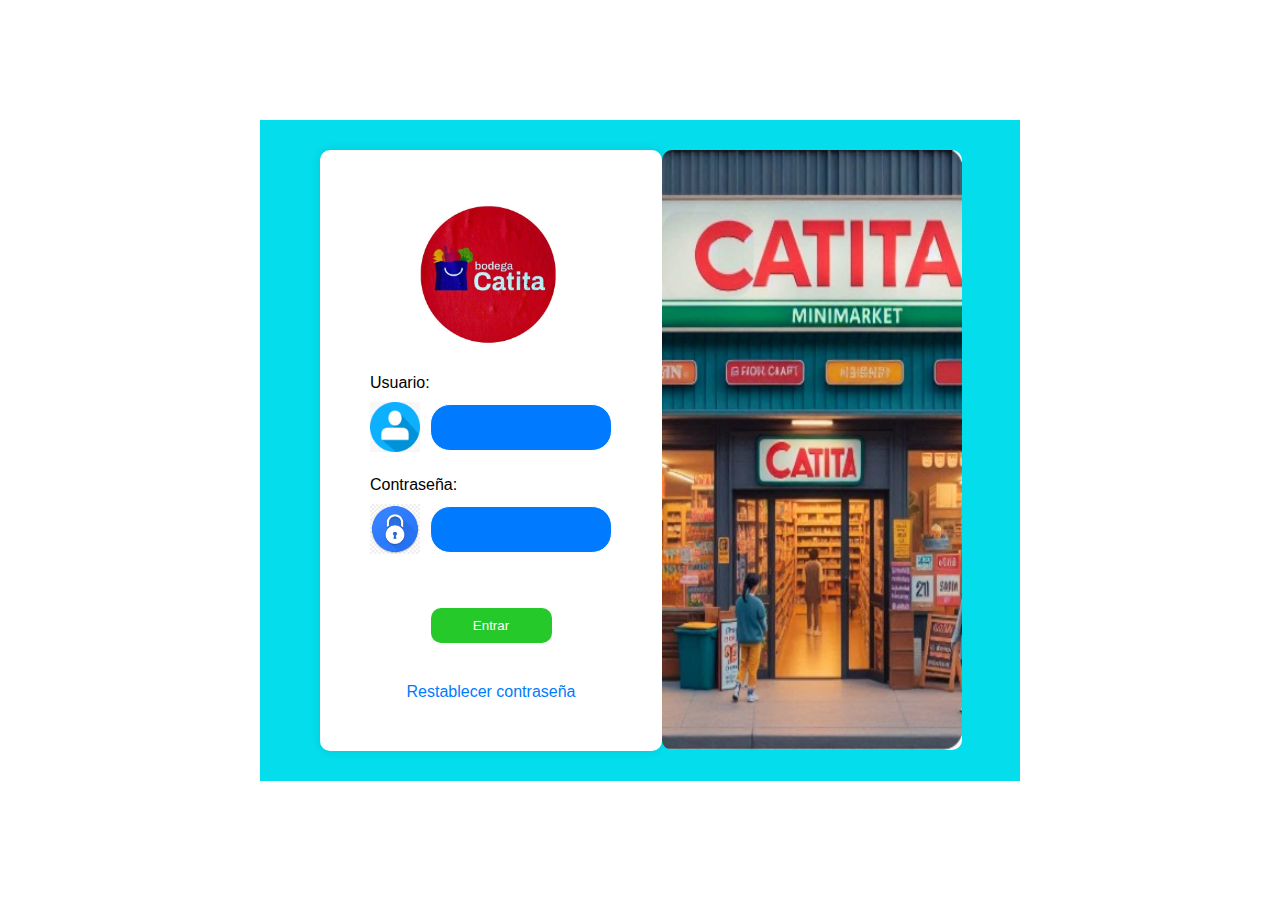
<file: SistemaDeVentasCatita-1.0/index.html>
<!DOCTYPE html>
<html>
    <head>
        <title>Login-Minimarket Catita</title>
        <meta http-equiv="Content-Type" content="text/html; charset=UTF-8">
        <link rel="stylesheet" href="styles.css">
        <script src="login.js"></script>
    </head>
    <body>
        <div class="fondos1">
    <div class="login-container"> 
        <div class="login-box"> 
         <img style="height: 150px; margin-bottom: 20px;" src="img1/Logo.jpg" alt="">
         <form onsubmit="loguear(event)">
            <div class="input-box">
                <label for="username">Usuario:</label>
                <div style="display: flex;">
                    <img class="usuario" src="img1/usuario.jpg" alt="">
                    <input style="color: #fff" class="Borde" type="text" id="username"  required> 
                </div>
                </div>
                <div class="input-box">
                <label for="password">Contraseña:</label> 
                <div style="display: flex;">
                    <img class="contraseña" src="img1/contraseña.jpg" alt="">
                    <input style="color: #fff;" type="password" id="password" required> 
                </div>
                </div>
            <button type="submit" class="btn" >Entrar</button> 
            <a href="#" class="reset-link">Restablecer contraseña</a> 
        </form>
          </div>
          <div class="store-image">
            <img src="img1/fondo.jpg" alt="Catita Login-Minimarket">
           </div>
       </div> 
    </div>

    </body>
</html>
</file>
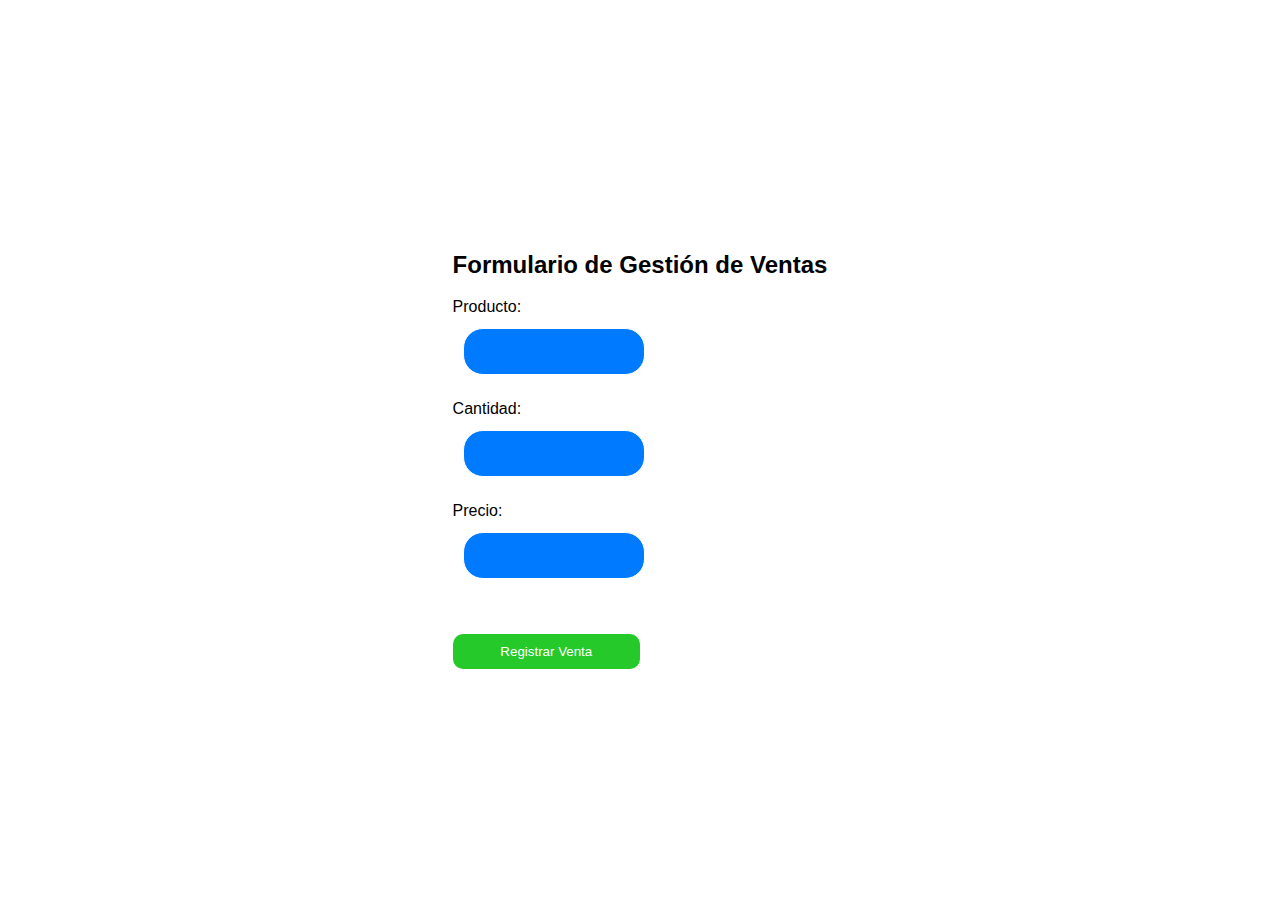
<file: SistemaDeVentasCatita-1.0/formulario.html>
<!DOCTYPE html>
    <html lang="es">
    <head>
        <meta charset="UTF-8">
        <meta name="viewport" content="width=device-width, initial-scale=1.0">
        <title>Gestión de Ventas</title>
        <link rel="stylesheet" href="styles.css">
    </head>
    <body>
        <div class="sales-form-container">
            <h2>Formulario de Gestión de Ventas</h2>
            <form action="procesar-ventas" method="post">
                <div class="input-box">
                    <label for="producto">Producto:</label>
                    <input type="text" id="producto" name="producto" required>
                </div>
                <div class="input-box">
                    <label for="cantidad">Cantidad:</label>
                    <input type="number" id="cantidad" name="cantidad" required>
                </div>
                <div class="input-box">
                    <label for="precio">Precio:</label>
                    <input type="number" id="precio" name="precio" required>
                </div>
                <button type="submit" class="btn">Registrar Venta</button>
            </form>
        </div>
    </body>
    </html>
</file>
<file: SistemaDeVentasCatita-1.0/styles.css>
body {
    font-family: Arial, sans-serif;
    display: flex;
    justify-content: center;
    align-items: center;
    height: 100vh;
    margin: 0;
    background-color:#ffffff;
    box-sizing: border-box;
}


.login-container {
    background-color: #04ddec;
    display: flex;
    width: 100%;
    height: 100%;
    object-fit:contain;
    justify-content: center;

}

.login-box {
    background: #ffffff;
    padding: 50px;
    border-radius: 10px;
    box-shadow: 0 0 10px rgba(0, 0, 0, 0.1);
    width: 300px;
    text-align: center;
    margin-left: 60px;
    margin-top: 30px;
    margin-bottom: 30px;

}

.login-box h2 {
    margin-bottom: 20px;
}

.input-box {
    margin-bottom: 15px;
    text-align: left;
}
.usuario{
    height: 50px;
    
   
}
.contraseña{
    height: 50px;
}

.input-box label {
    display: block;
    margin-bottom: 10px;
}

.input-box input {
    width: 150px;
    padding: 15px;
    border: 1px solid #ffffff;
    border-radius: 20px;
    background-color: #007bff;
    margin-bottom: 10px;
    margin-left: 10px;
    margin-top: 2px;
}

.btn {
    width: 50%;
    padding: 10px;
    background: #25c92a;
    color: #fff;
    border: none;
    border-radius: 10px;
    cursor: pointer;
    margin-top: 30px;
}

.btn:hover {
    background: #45a049;
}

.reset-link {
    display: block;
    margin-top: 40px;
    color: #007bff;
    text-decoration: none;
    
}

.reset-link:hover {
    text-decoration: underline;
}
.login-form a {
    display: block;
    text-align: center;
    margin-top: 10px;
    color: #007bff;
    text-decoration: none;
}

.login-form a:hover {
    text-decoration: underline;
}

.store-image {
    width: 100%;
    height: 100%;
    background-position: center center;
    background-repeat: no-repeat;
    background-attachment: fixed;
    justify-content: center;
}

.store-image img {
    background-size: auto;
    background-position: center;
    width: 300px;
    height: 600px;
    border-radius: 10px 10px 10px 10px;
    margin-top: 30px;
       
}
</file>
